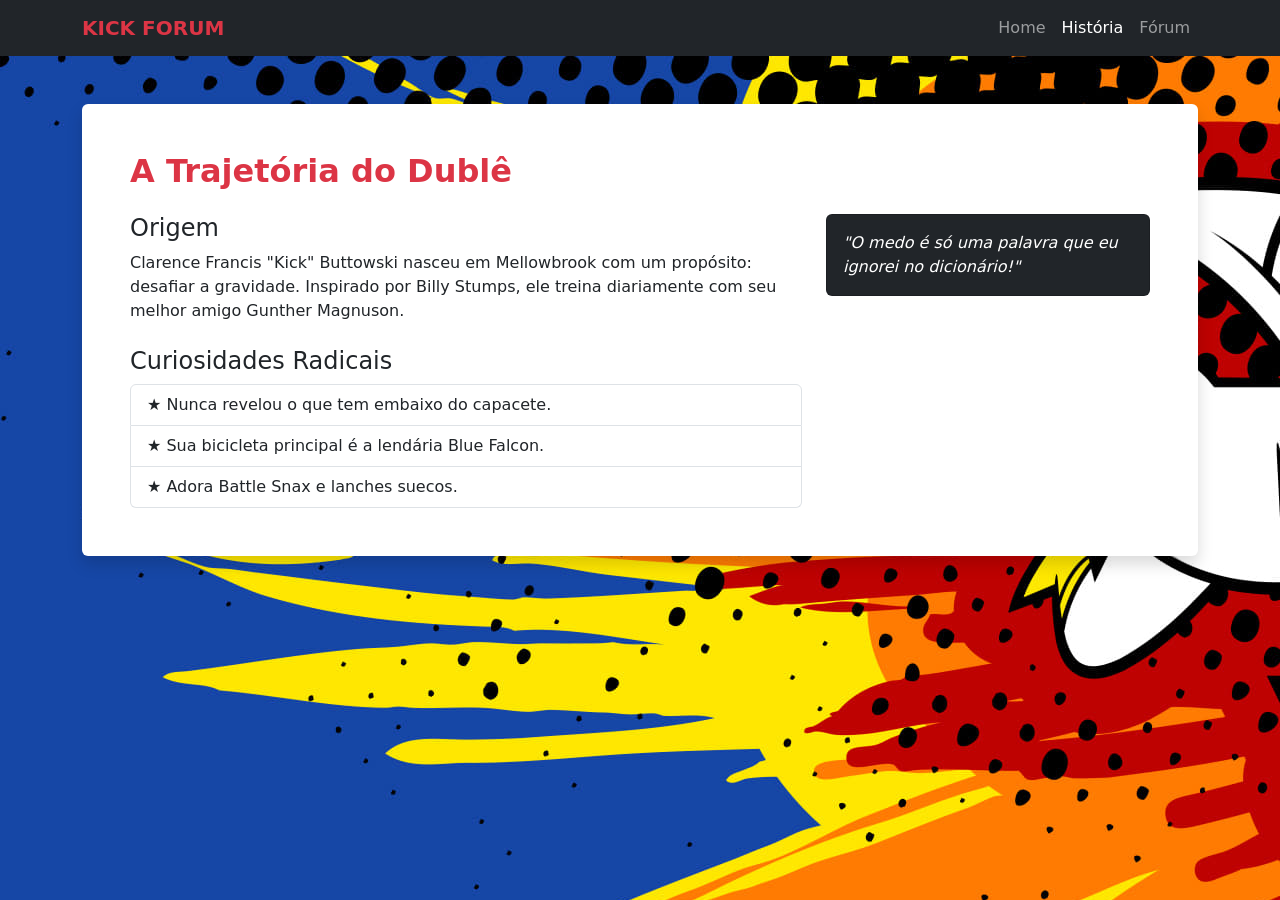
<file: home.html>
<!DOCTYPE html>
<html lang="pt-br">
<head>
    <meta charset="UTF-8">
    <title>História - Kick Buttowski</title>
    <link href="https://cdn.jsdelivr.net/npm/bootstrap@5.3.0/dist/css/bootstrap.min.css" rel="stylesheet">
    <link rel="stylesheet" href="style.css">
</head>
<body>
    <nav class="navbar navbar-expand-lg navbar-dark bg-dark">
        <div class="container">
            <a class="navbar-brand text-danger fw-bold" href="#">KICK FORUM</a>
            <div class="navbar-nav">
                <a class="nav-link" href="home.html">Home</a>
                <a class="nav-link active" href="historia.html">História</a>
                <a class="nav-link" href="forum.html">Fórum</a>
            </div>
        </div>
    </nav>

    <div class="container mt-5">
        <div class="bg-white p-5 rounded shadow">
            <h2 class="text-danger fw-bold mb-4">A Trajetória do Dublê</h2>
            <div class="row">
                <div class="col-md-8">
                    <h4>Origem</h4>
                    <p>Clarence Francis "Kick" Buttowski nasceu em Mellowbrook com um propósito: desafiar a gravidade. Inspirado por Billy Stumps, ele treina diariamente com seu melhor amigo Gunther Magnuson.</p>
                    <h4 class="mt-4">Curiosidades Radicais</h4>
                    <ul class="list-group">
                        <li class="list-group-item">★ Nunca revelou o que tem embaixo do capacete.</li>
                        <li class="list-group-item">★ Sua bicicleta principal é a lendária Blue Falcon.</li>
                        <li class="list-group-item">★ Adora Battle Snax e lanches suecos.</li>
                    </ul>
                </div>
                <div class="col-md-4">
                    <div class="card bg-dark text-white p-3 mt-4 mt-md-0">
                        <p class="mb-0"><em>"O medo é só uma palavra que eu ignorei no dicionário!"</em></p>
                    </div>
                </div>
            </div>
        </div>
    </div>
</body>
</html>
</file>
<file: style.css>
.container-xxl{
border-radius: 20px;
}
body{
    font-family: system-ui, -apple-system, BlinkMacSystemFont, 'Segoe UI', Roboto, Oxygen, Ubuntu, Cantarell, 'Open Sans', 'Helvetica Neue', sans-serif;
    background-image: url(assents/imagem_fudo.jpg);
}

.text-center{
    color: aliceblue;
}
</file>
